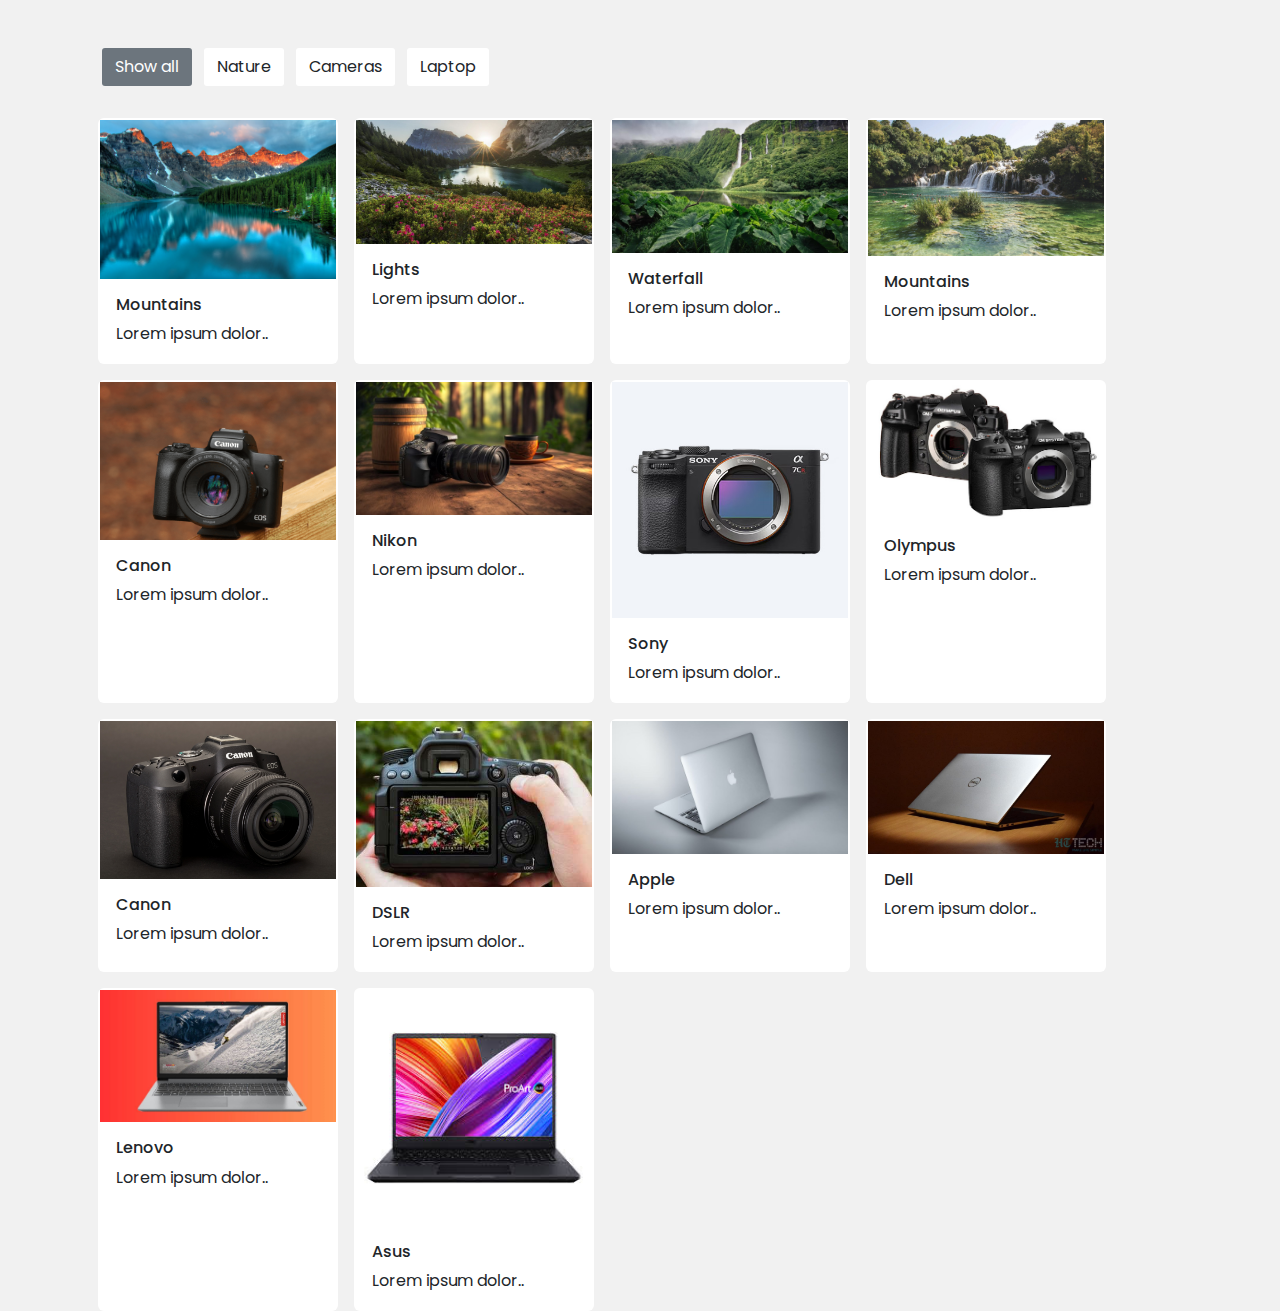
<file: Task 1/index.html>
<!DOCTYPE html>
<html lang="en" dir="ltr">
  <head>
    <meta charset="utf-8">
    <title>Filterable Image Gallery</title>
    <link rel="stylesheet" href="style.css">
    <meta name="viewport" content="width=device-width, initial-scale=1.0">
    <link rel="stylesheet" href="https://cdn.jsdelivr.net/npm/bootstrap@5.3.0-alpha2/dist/css/bootstrap.min.css">
    <script src="script.js" defer></script>
  </head>
  <body>
    <div class="container">
      <div class="row mt-5" id="filter-buttons">
        <div class="col-12">
          <button class="btn mb-2 me-1 active" data-filter="all">Show all</button>
          <button class="btn mb-2 mx-1" data-filter="nature">Nature</button>
          <button class="btn mb-2 mx-1" data-filter="camera">Cameras</button>
          <button class="btn mb-2 mx-1" data-filter="laptop">Laptop</button>
        </div>
      </div>

      <!-- Filterable Images / Cards Section -->
      <div class="row px-2 mt-4 gap-3" id="filterable-cards">
        <div class="card p-0" data-name="nature">
          <img src="nature.jpg" alt="img">
          <div class="card-body">
            <h6 class="card-title">Mountains</h6>
            <p class="card-text">Lorem ipsum dolor..</p>
          </div>
        </div>
        <div class="card p-0" data-name="nature">
          <img src="nature1.jpg" alt="img">
          <div class="card-body">
            <h6 class="card-title">Lights</h6>
            <p class="card-text">Lorem ipsum dolor..</p>
          </div>
        </div>
        <div class="card p-0" data-name="nature">
          <img src="nature2.jpg" alt="img">
          <div class="card-body">
            <h6 class="card-title">Waterfall</h6>
            <p class="card-text">Lorem ipsum dolor..</p>
          </div>
        </div>
        <div class="card p-0" data-name="nature">
          <img src="nature3.jpg" alt="img">
          <div class="card-body">
            <h6 class="card-title">Mountains</h6>
            <p class="card-text">Lorem ipsum dolor..</p>
          </div>
        </div>
        <div class="card p-0" data-name="camera">
          <img src="canon_Eoslen.png" alt="img">
          <div class="card-body">
            <h6 class="card-title">Canon</h6>
            <p class="card-text">Lorem ipsum dolor..</p>
          </div>
        </div>
        <div class="card p-0" data-name="camera">
          <img src="nikon camera.jpg" alt="img">
          <div class="card-body">
            <h6 class="card-title">Nikon</h6>
            <p class="card-text">Lorem ipsum dolor..</p>
          </div>
        </div>
        <div class="card p-0" data-name="camera">
          <img src="sony.jpg" alt="img">
          <div class="card-body">
            <h6 class="card-title">Sony</h6>
            <p class="card-text">Lorem ipsum dolor..</p>
          </div>
        </div>
        <div class="card p-0" data-name="camera">
          <img src="olympus.jpg" alt="img">
          <div class="card-body">
            <h6 class="card-title">Olympus</h6>
            <p class="card-text">Lorem ipsum dolor..</p>
          </div>
        </div>
        <div class="card p-0" data-name="camera">
          <img src="canon_eosr8.jpeg" alt="img">
          <div class="card-body">
            <h6 class="card-title">Canon</h6>
            <p class="card-text">Lorem ipsum dolor..</p>
          </div>
        </div>
        <div class="card p-0" data-name="camera">
          <img src="DSLR.jpg" alt="img">
          <div class="card-body">
            <h6 class="card-title">DSLR</h6>
            <p class="card-text">Lorem ipsum dolor..</p>
          </div>
        </div>
        <div class="card p-0" data-name="laptop">
          <img src="laptop.jpg" alt="img">
          <div class="card-body">
            <h6 class="card-title">Apple</h6>
            <p class="card-text">Lorem ipsum dolor..</p>
          </div>
        </div>
        <div class="card p-0" data-name="laptop">
          <img src="laptop1.jpg" alt="img">
          <div class="card-body">
            <h6 class="card-title">Dell</h6>
            <p class="card-text">Lorem ipsum dolor..</p>
          </div>
        </div>
        <div class="card p-0" data-name="laptop">
          <img src="laptop2.jpg" alt="img">
          <div class="card-body">
            <h6 class="card-title">Lenovo</h6>
            <p class="card-text">Lorem ipsum dolor..</p>
          </div>
        </div>
        <div class="card p-0" data-name="laptop">
          <img src="laptop3.jfif" alt="img">
          <div class="card-body">
            <h6 class="card-title">Asus</h6>
            <p class="card-text">Lorem ipsum dolor..</p>
          </div>
        </div>
      </div>
    </div>

  </body>
</html>
</file>
<file: Task 1/style.css>
@import url('https://fonts.googleapis.com/css2?family=Poppins:wght@400;500;600&display=swap');

* {
  font-family: "Poppins", sans-serif;
}

body {
  background: #f1f1f1 !important;
}

body .container {
  max-width: 1100px;
}

#filter-buttons button {
  border-radius: 3px;
  background: #fff;
  border-color: transparent;
}

#filter-buttons button:hover {
  background: #0c0202;
}

#filter-buttons button.active {
  color: #fff;
  background: #6c757d;
}

#filterable-cards .card {
  width: 15rem;
  border: 2px solid transparent;
}

#filterable-cards .card.hide {
  display: none;
}

@media (max-width: 600px) {
  #filterable-cards {
    justify-content: center;
  }

  #filterable-cards .card {
    width: calc(100% / 2 - 10px);
  }
}
</file>
